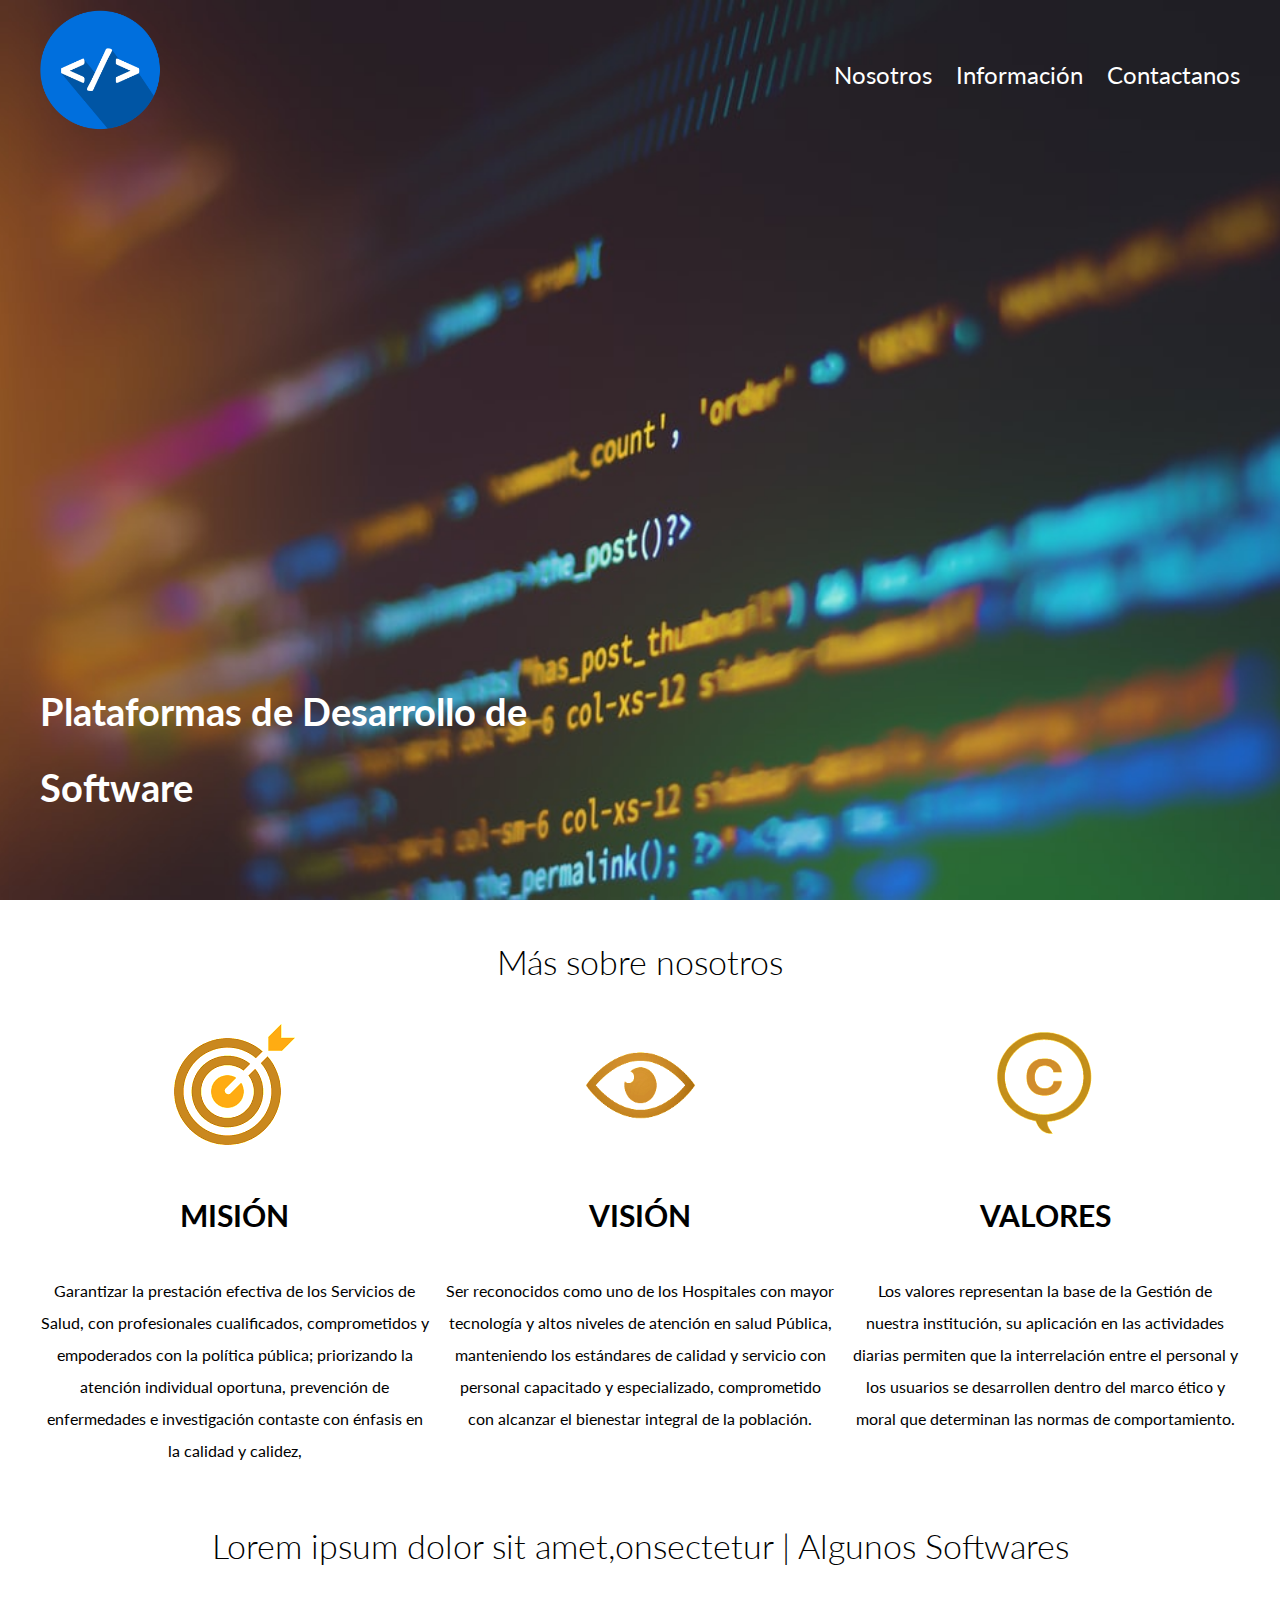
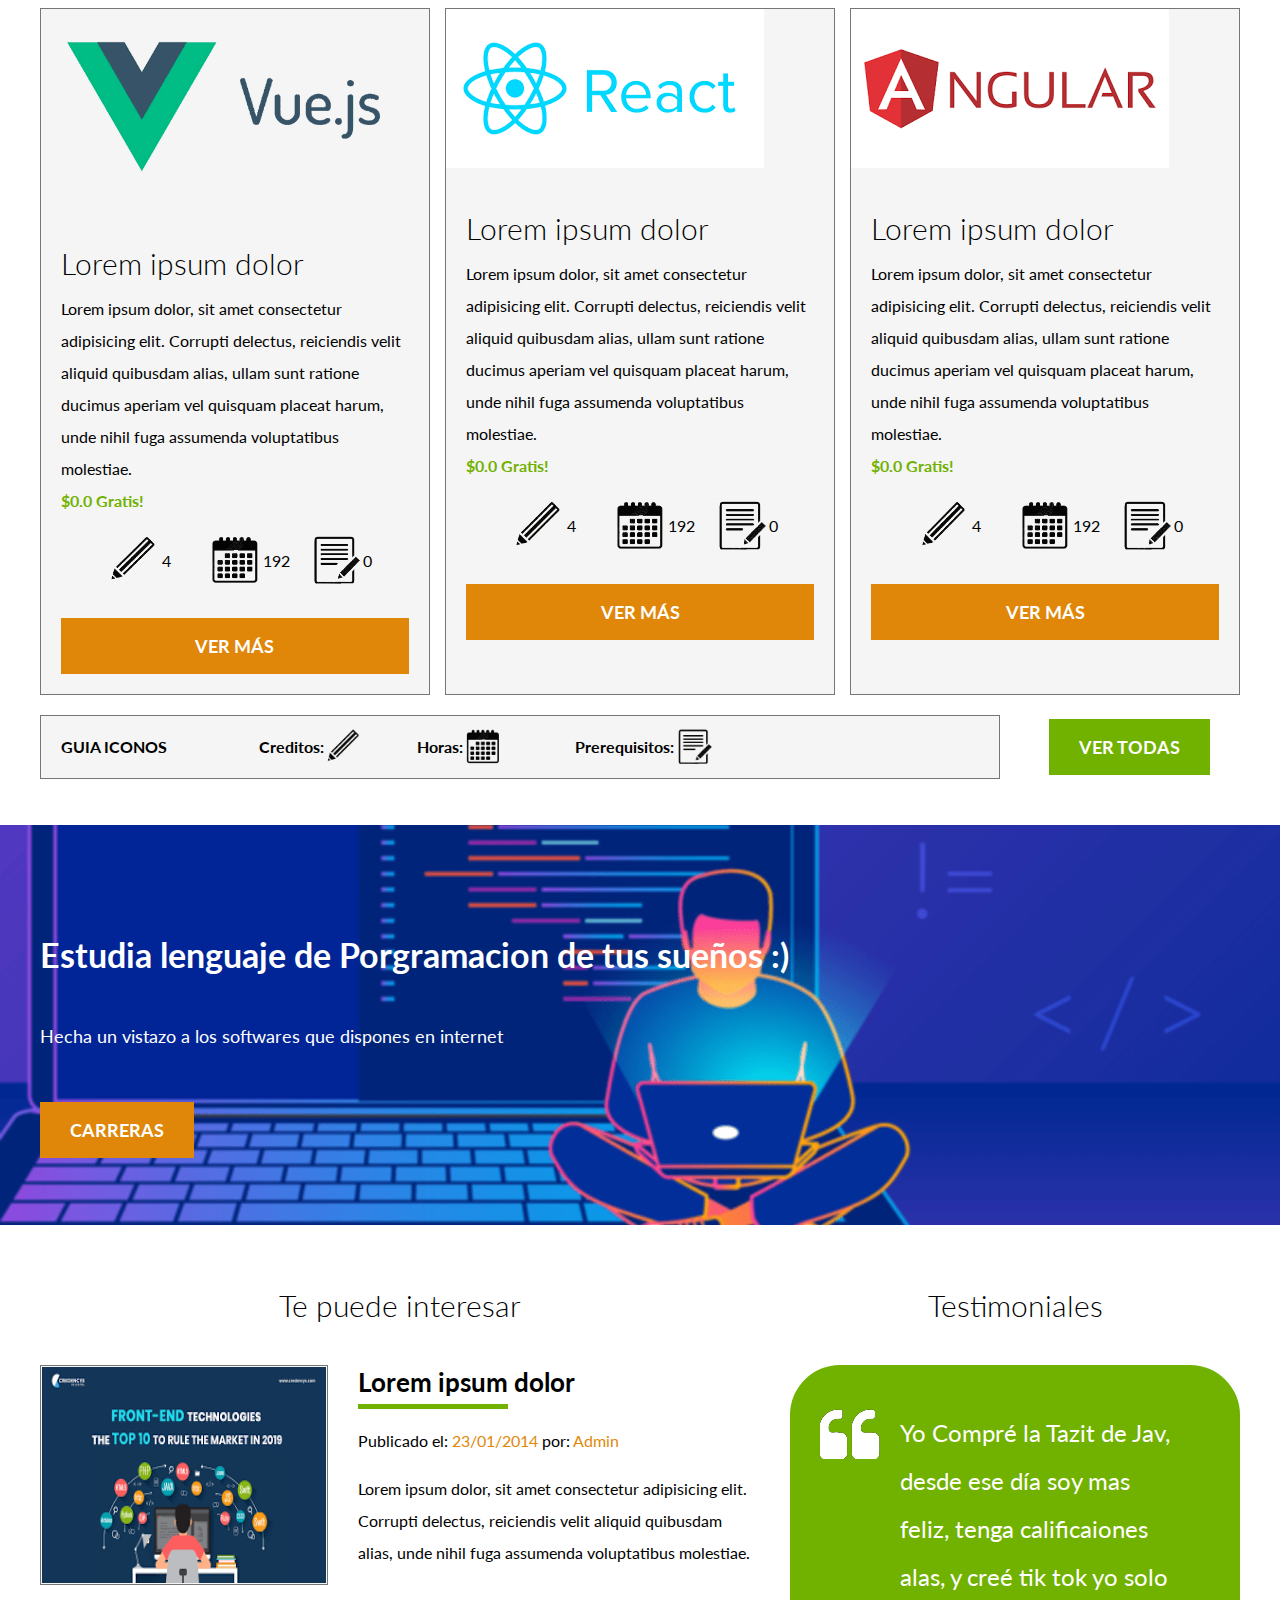
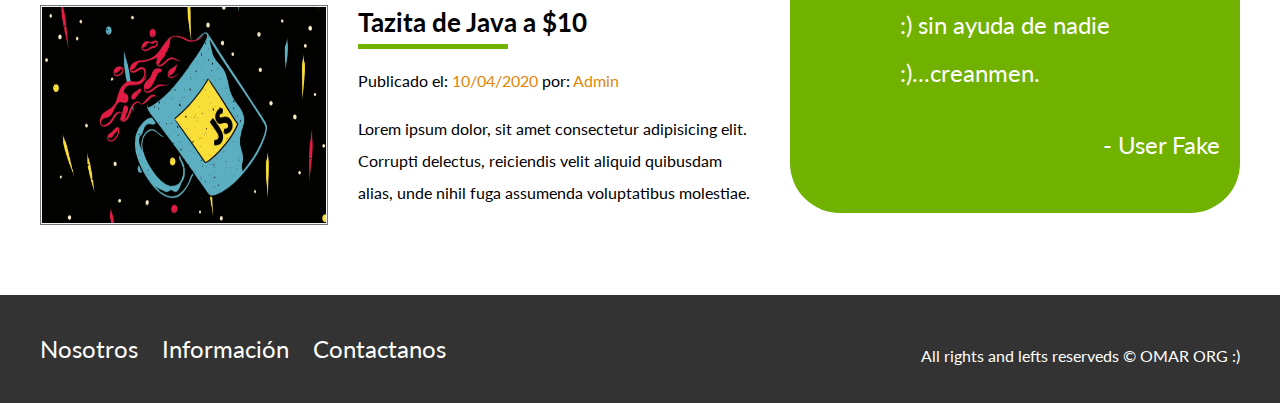
<file: index.html>
<!DOCTYPE html>
<html lang="en">
  <head>
    <meta charset="UTF-8" />
    <meta name="viewport" content="width=device-width, initial-scale=1.0" />
    <title>Plataformas de Desarrollo de Software</title>
    <link
      href="https://fonts.googleapis.com/css2?family=Lato:wght@300;400;700;900&display=swap"
      rel="stylesheet"
    />
    <link rel="stylesheet" href="css/normalize.css" />
    <link rel="stylesheet" href="css/estilo.css" />
  </head>

  <body>
    <header class="site-header inicio">
      <div class="contenedor contenido-header">
        <div class="barra">
          <a href="index.html">
            <img src="img/logo.png" alt="logo XD" height="120px" />
          </a>
          
          <nav>
            <a href="html/nosotros.html">Nosotros</a>
            <a href="html/informacion.html">Información</a>
            <a href="html/contactanos.html">Contactanos</a>
          </nav>
        </div>
        <h1>Plataformas de Desarrollo de Software</h1>
      </div>
    </header>

    <section class="contenedor seccion text-center">
      <h2 class="fontW-300">Más sobre nosotros</h2>
      <div class="iconos-nosotros">
        <div class="icono">
          <img src="img/mision.png" alt="Logo misión" />
          <h3>Misión</h3>
          <p>
            Garantizar la prestación efectiva de los Servicios de Salud, con profesionales cualificados, comprometidos  y empoderados con la política pública; priorizando la atención individual oportuna, prevención de enfermedades e investigación contaste con énfasis en la calidad y  calidez, 
          </p>
        </div>

        <div class="icono">
          <img src="img/vision.png" alt="Logo visión" />
          <h3>Visión</h3>
          <p>
            Ser reconocidos como uno de los Hospitales con mayor tecnología y altos niveles de atención en salud Pública, manteniendo los estándares de calidad y servicio con personal capacitado y especializado, comprometido con alcanzar el bienestar integral de la población.
          </p>
        </div>

        <div class="icono">
          <img src="img/contexto.png" alt="Logo Contexto" />
          <h3>Valores</h3>
          <p>
            Los valores representan la base de la Gestión de nuestra institución, su aplicación en las actividades diarias permiten que la interrelación entre el personal y los usuarios se desarrollen dentro del marco ético y moral que determinan las normas de comportamiento.
          </p>
        </div>
      </div>
    </section>

    <main class="seccion contenedor">
      <h2 class="text-center fontW-300">
        Lorem ipsum dolor sit amet,onsectetur | Algunos Softwares
      </h2>
      <div class="contenedor-anuncios">
        <div class="anuncio">
          <img
            src="img/vuejs.png"
            alt="Imagen: Introducción a la Programación"
          />
          <div class="contenido-anuncio">
            <h3>Lorem ipsum dolor</h3>
            <p>
              Lorem ipsum dolor, sit amet consectetur adipisicing elit. Corrupti
              delectus, reiciendis velit aliquid quibusdam alias, ullam sunt
              ratione ducimus aperiam vel quisquam placeat harum, unde nihil
              fuga assumenda voluptatibus molestiae.
            </p>
            <p class="precio">$0.0 Gratis!</p>
            <ul class="iconos-caracteristicas">
              <li>
                <img src="img/iconocredito.png" alt="Icono-creditos" />
                <p>4</p>
              </li>
              <li>
                <img src="img/iconohoras.png" alt="Icono-horas" />
                <p>192</p>
              </li>
              <li>
                <img src="img/iconprerequisito.png" alt="Icono-prerequisito" />
                <p>0</p>
              </li>
            </ul>
            <a href="#" class="boton boton-amarillo d-block">Ver más</a>
          </div>
        </div>

        <div class="anuncio">
          <img
            src="img/react.png"
            alt="Imagen: Sistemas Operativos"
          />
          <div class="contenido-anuncio">
            <h3>Lorem ipsum dolor</h3>
            <p>
              Lorem ipsum dolor, sit amet consectetur adipisicing elit. Corrupti
              delectus, reiciendis velit aliquid quibusdam alias, ullam sunt
              ratione ducimus aperiam vel quisquam placeat harum, unde nihil
              fuga assumenda voluptatibus molestiae.
            </p>
            <p class="precio">$0.0 Gratis!</p>
            <ul class="iconos-caracteristicas">
              <li>
                <img src="img/iconocredito.png" alt="Icono-creditos" />
                <p>4</p>
              </li>
              <li>
                <img src="img/iconohoras.png" alt="Icono-horas" />
                <p>192</p>
              </li>
              <li>
                <img src="img/iconprerequisito.png" alt="Icono-prerequisito" />
                <p>0</p>
              </li>
            </ul>
            <a href="#" class="boton boton-amarillo d-block">Ver más</a>
          </div>
        </div>

        <div class="anuncio">
          <img
            src="img/Angula.png"
            alt="Imagen: Matemáticas Discretas"
            
          />
          <div class="contenido-anuncio">
            <h3>Lorem ipsum dolor</h3>
            <p>
              Lorem ipsum dolor, sit amet consectetur adipisicing elit. Corrupti
              delectus, reiciendis velit aliquid quibusdam alias, ullam sunt
              ratione ducimus aperiam vel quisquam placeat harum, unde nihil
              fuga assumenda voluptatibus molestiae.
            </p>
            <p class="precio">$0.0 Gratis!</p>
            <ul class="iconos-caracteristicas">
              <li>
                <img src="img/iconocredito.png" alt="Icono-creditos" />
                <p>4</p>
              </li>
              <li>
                <img src="img/iconohoras.png" alt="Icono-horas" />
                <p>192</p>
              </li>
              <li>
                <img src="img/iconprerequisito.png" alt="Icono-prerequisito" />
                <p>0</p>
              </li>
            </ul>
            <a href="#" class="boton boton-amarillo d-block">Ver más</a>
          </div>
        </div>
      </div>
      <div class="guia-icono seccion anuncio">
        <ul class="iconos-caracteristicas">
          <li>
            <p class="identado-inicio">GUIA ICONOS</p>
          </li>
          <li>
            <p>Creditos:</p>
            <img src="img/iconocredito.png" alt="Icono-creditos" />
          </li>
          <li>
            <p>Horas:</p>
            <img src="img/iconohoras.png" alt="Icono-horas" />
          </li>
          <li>
            <p>Prerequisitos:</p>
            <img src="img/iconprerequisito.png" alt="Icono-prerequisito" />
          </li>
        </ul>
      </div>
      <div class="ver-todas">
        <a
          target="_blank"
          href="#"
          class="boton boton-verde"
          >Ver Todas</a
        >
      </div>
    </main>

    <section class="imagen-carreras">
      <div class="contenedor contenido-carreras">
        <h2>Estudia lenguaje de Porgramacion de tus sueños :)</h2>
        <p>Hecha un vistazo a los softwares que dispones en internet</p>

        <a
          class="boton boton-amarillo"
          target="_blank"
          href="#"
          >Carreras</a
        >
      </div>
    </section>

    <div class="seccion-inferior contenedor seccion">
      <section class="blog">
        <h3 class="fontW-300 text-center">Te puede interesar</h3>
        <article class="entrada-blog">
          <div class="imagen-blog anuncio">
            <img src="img/Develop.png" alt="Imagen-Moodle 2014" />
          </div>
          <div class="texto-entrada">
            <a target="_blank" href="#">
              <h4>Lorem ipsum dolor</h4>
            </a>
            <p>Publicado el: <span>23/01/2014</span> por: <span>Admin</span></p>
            <p>
              Lorem ipsum dolor, sit amet consectetur adipisicing elit. Corrupti
              delectus, reiciendis velit aliquid quibusdam alias, unde nihil
              fuga assumenda voluptatibus molestiae.
            </p>
          </div>
        </article>

        <article class="entrada-blog">
          <div class="imagen-blog anuncio">
            <img src="img/una-taza-de-javascript.png" alt="Imagen-Moodle 2020" />
          </div>
          <div class="texto-entrada">
            <a target="_blank" href="#">
              <h4>Tazita de Java a $10</h4>
            </a>
            <p>Publicado el: <span>10/04/2020</span> por: <span>Admin</span></p>
            <p>
              Lorem ipsum dolor, sit amet consectetur adipisicing elit. Corrupti
              delectus, reiciendis velit aliquid quibusdam alias, unde nihil
              fuga assumenda voluptatibus molestiae.
            </p>
          </div>
        </article>
      </section>

      <section class="testimoniales">
        <h3 class="fontW-300 text-center">Testimoniales</h3>
        <div class="testimonial">
          <blockquote>
            Yo Compré la Tazit de Jav, desde ese día soy mas feliz, tenga calificaiones alas, y creé tik tok yo solo :) sin ayuda de nadie :)...creanmen.
          </blockquote>
          <p>- User Fake</p>
        </div>
      </section>
    </div>

    <footer class="site-footer seccion">
      <div class="contenedor contenedor-footer">
        <nav>
          <a href="html/nosotros.html">Nosotros</a>
          <a href="html/informacion.html">Información</a>
          <a href="html/contactanos.html">Contactanos</a>
        </nav>
        <p class="copyR">
          All rights and lefts reserveds &copy; OMAR ORG :)
        </p>
      </div>
    </footer>
  </body>
</html>
</file>
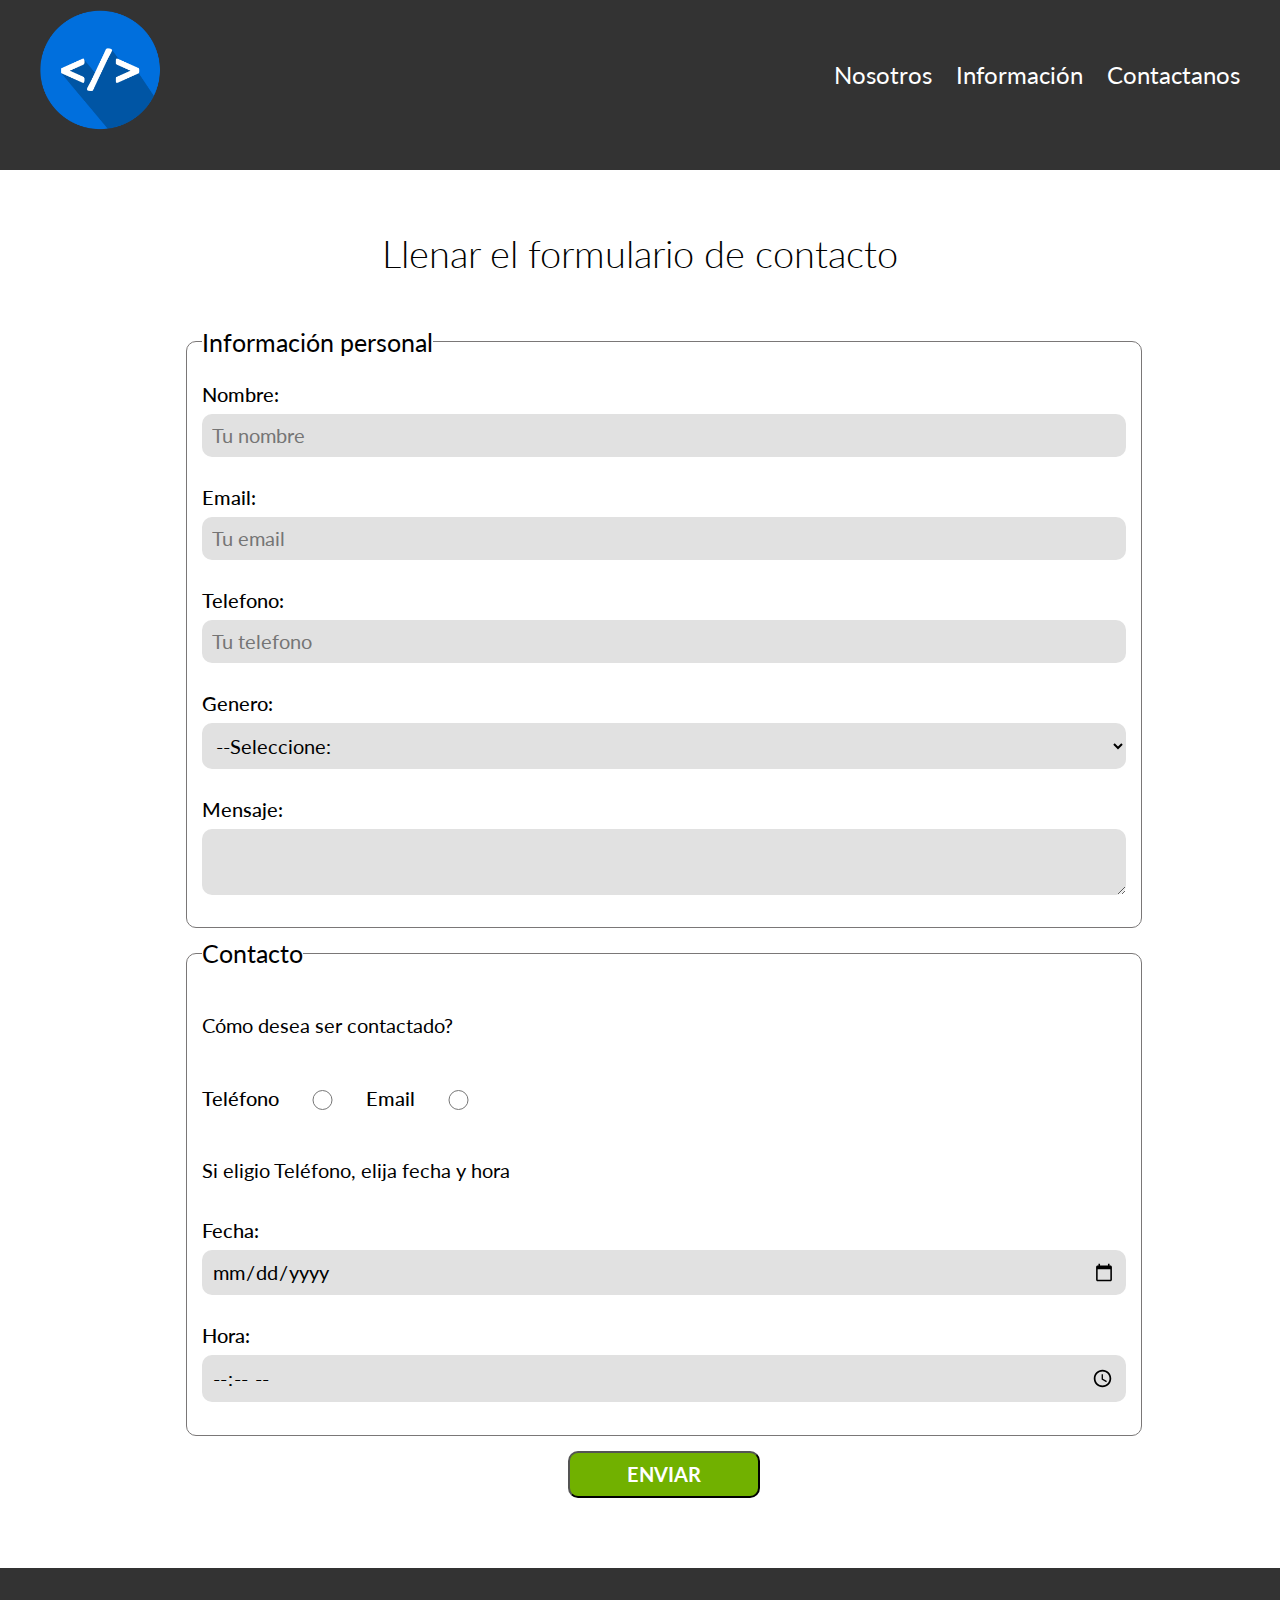
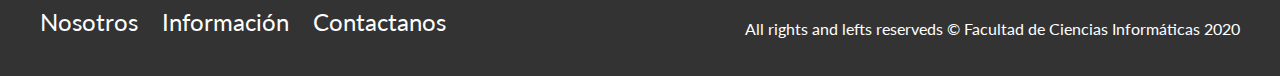
<file: html/contactanos.html>
<!DOCTYPE html>
<html lang="en">

<head>
    <meta charset="UTF-8">
    <meta name="viewport" content="width=device-width, initial-scale=1.0">
    <title>Contactanos | FCI - Facultad de Ciencias Informáticas</title>
    <link href="https://fonts.googleapis.com/css2?family=Lato:wght@300;400;700;900&display=swap" rel="stylesheet">
    <link rel="stylesheet" href="../css/normalize.css">
    <link rel="stylesheet" href="../css/estilo.css">
</head>

<body>
    <header class="site-header">
        <div class="contenedor contenido-header">
            <div class="barra">
                <a href="../index.html">
                    <img src="../img/logo.png" alt="logo FCI"height="120px">
                </a>

                <nav>
                    <a href="nosotros.html">Nosotros</a>
                    <a href="informacion.html">Información</a>
                    <a href="contactanos.html">Contactanos</a>
                </nav>
            </div>
        </div>
    </header>

    <main class="contenedor seccion contenido-centrado">
        <h1 class="fontW-300 text-center">Llenar el formulario de contacto</h1>
        <div class="main-contacto">
            <form action="">                                
                <fieldset>
                    <legend>Información personal</legend>
                    <label for="nombre">Nombre:</label>
                    <input type="text" id="nombre" placeholder="Tu nombre" required>

                    <label for="email">Email:</label>
                    <input type="email url" id="email" placeholder="Tu email" required>

                    <label for="telefono">Telefono:</label>
                    <input type="tel" id="telefono" placeholder="Tu telefono" required>

                    <label for="opciones">Genero:</label>
                    <select id="opciones">
                        <option value="" disabled selected>--Seleccione:</option>
                        <option value="M">Masculino</option>
                        <option value="F">Femenino</option>
                        <option value="O">Otro</option>
                    </select>
                    <label for="mensaje">Mensaje:</label>
                    <textarea id="mensajes"></textarea>
                </fieldset>

                <fieldset>
                    <legend>Contacto</legend>

                    <p>Cómo desea ser contactado?</p>
                    <div class="radio-botones">
                        <label for="contacto">Teléfono</label>
                        <input type="radio" name="contacto" value="telef" id="telef">
                        <label for="contacto">Email</label>
                        <input type="radio" name="contacto" value="correo" id="correo">
                    </div>


                    <p>Si eligio Teléfono, elija fecha y hora</p>
                    <label for="fecha">Fecha:</label>
                    <input type="date" id="fecha">
                    <label for="hora">Hora:</label>
                    <input type="time" id="hora">

                </fieldset>

                <p></p>
                <input type="submit" value="Enviar" class="boton boton-verde">
            </form>
        </div>
    </main>

    <footer class="site-footer seccion">
        <div class="contenedor contenedor-footer">
            <nav>
                <a href="nosotros.html">Nosotros</a>
                <a href="informacion.html">Información</a>
                <a href="contactanos.html">Contactanos</a>
            </nav>
            <p class="copyR">
                All rights and lefts reserveds &copy; Facultad de Ciencias Informáticas 2020
            </p>
        </div>
    </footer>
</body>

</html>
</file>
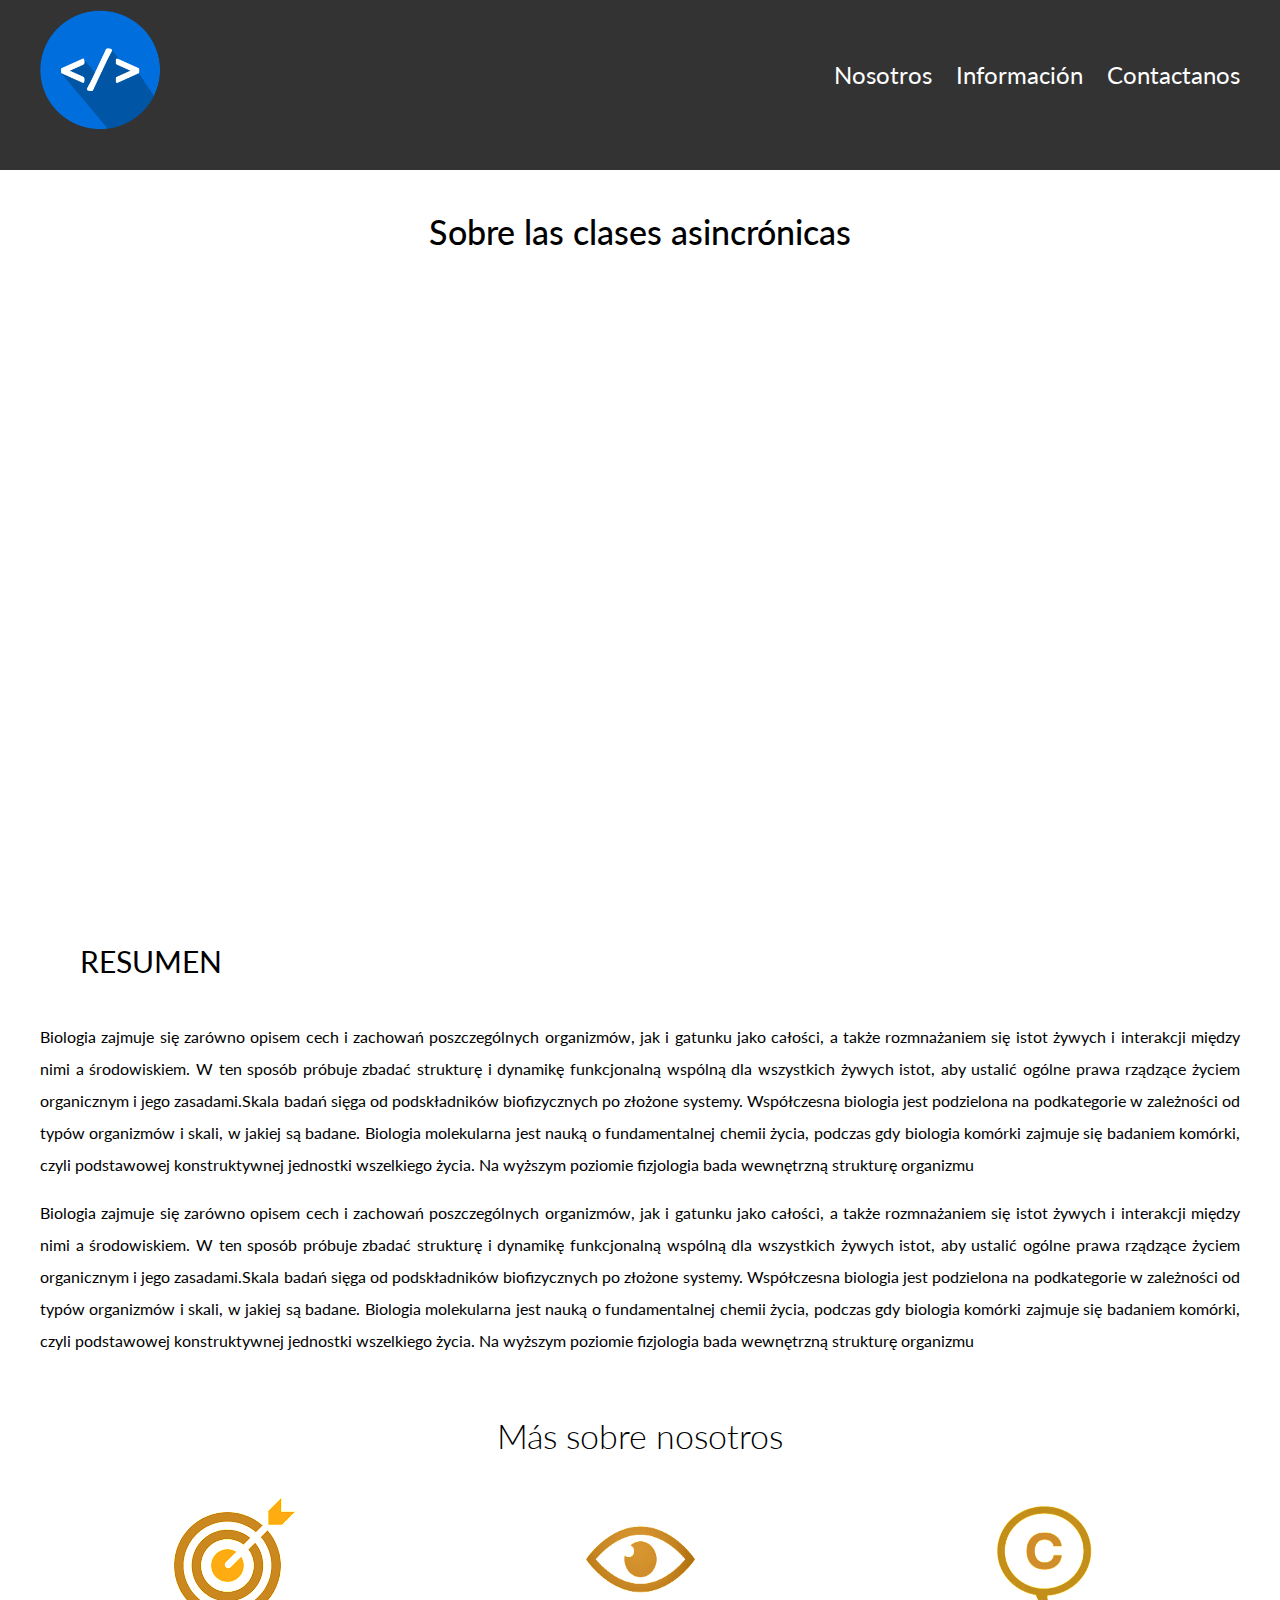
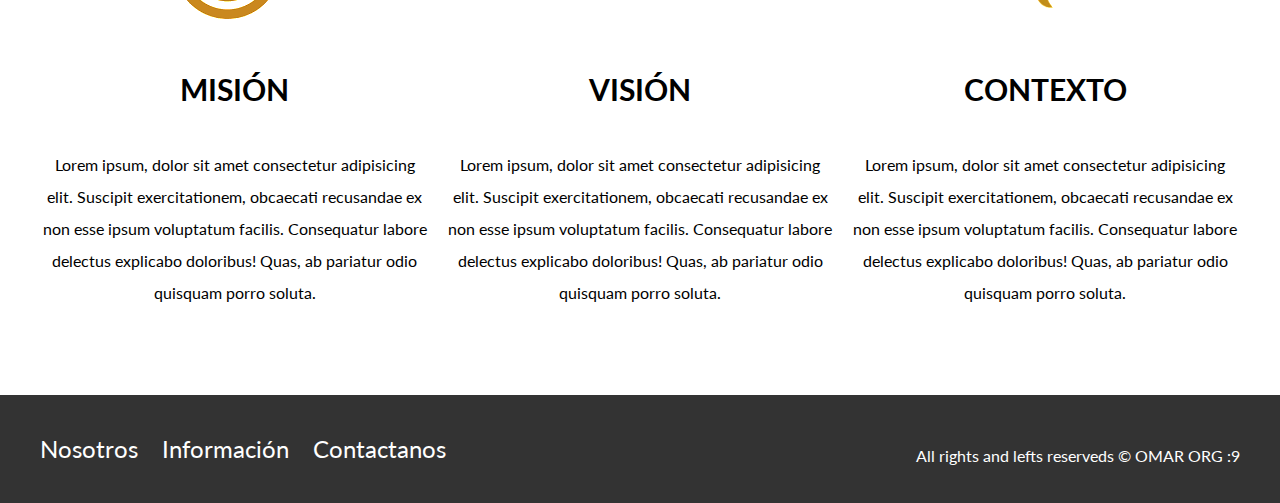
<file: html/informacion.html>
<!DOCTYPE html>
<html lang="en">

<head>
    <meta charset="UTF-8">
    <meta name="viewport" content="width=device-width, initial-scale=1.0">
    <title>Información | FCI - Facultad de Ciencias Informáticas</title>
    <link href="https://fonts.googleapis.com/css2?family=Lato:wght@300;400;700;900&display=swap" rel="stylesheet">
    <link rel="stylesheet" href="../css/normalize.css">
    <link rel="stylesheet" href="../css/estilo.css">
</head>

<body>
    <header class="site-header">
        <div class="contenedor contenido-header">
            <div class="barra">
                <a href="../index.html">
                    <img src="../img/logo.png" alt="logo FCI"height="120px">
                </a>

                <nav>
                    <a href="nosotros.html">Nosotros</a>
                    <a href="informacion.html">Información</a>
                    <a href="contactanos.html">Contactanos</a>
                </nav>
            </div>
        </div>
    </header>
    <main class="contenedor seccion  text-center">
        <h2 class="fontW text-center">Sobre las clases asincrónicas</h2>
        <iframe width="1026" height="577" src="https://www.youtube.com/embed/zIY87vU33aA" title="YouTube video player" frameborder="0" allow="accelerometer; autoplay; clipboard-write; encrypted-media; gyroscope; picture-in-picture" allowfullscreen></iframe>
    </main>

    <main class="contenedor contenido-header">
        <div class="texto-info">
            <blockquote>
                RESUMEN
            </blockquote>
            <p>
                Biologia zajmuje się zarówno opisem cech i zachowań poszczególnych organizmów, jak i gatunku jako
                całości, a także rozmnażaniem się istot żywych i interakcji
                między nimi a środowiskiem. W ten sposób próbuje zbadać strukturę i dynamikę funkcjonalną wspólną dla
                wszystkich żywych istot, aby ustalić ogólne prawa
                rządzące życiem organicznym i jego zasadami.Skala badań sięga od podskładników biofizycznych po złożone
                systemy. Współczesna biologia jest podzielona na
                podkategorie w zależności od typów organizmów i skali, w jakiej są badane. Biologia molekularna jest
                nauką o fundamentalnej chemii życia, podczas gdy biologia
                komórki zajmuje się badaniem komórki, czyli podstawowej konstruktywnej jednostki wszelkiego życia. Na
                wyższym poziomie fizjologia bada wewnętrzną strukturę organizmu
            </p>

            <p>
                Biologia zajmuje się zarówno opisem cech i zachowań poszczególnych organizmów, jak i gatunku jako
                całości, a także rozmnażaniem się istot żywych i interakcji
                między nimi a środowiskiem. W ten sposób próbuje zbadać strukturę i dynamikę funkcjonalną wspólną dla
                wszystkich żywych istot, aby ustalić ogólne prawa
                rządzące życiem organicznym i jego zasadami.Skala badań sięga od podskładników biofizycznych po złożone
                systemy. Współczesna biologia jest podzielona na
                podkategorie w zależności od typów organizmów i skali, w jakiej są badane. Biologia molekularna jest
                nauką o fundamentalnej chemii życia, podczas gdy biologia
                komórki zajmuje się badaniem komórki, czyli podstawowej konstruktywnej jednostki wszelkiego życia. Na
                wyższym poziomie fizjologia bada wewnętrzną strukturę organizmu
            </p>
        </div>
    </main>

</body>

<section class="contenedor seccion  text-center">
    <h2 class="fontW-300">Más sobre nosotros</h2>
    <div class="iconos-nosotros">
        <div class="icono">
            <img src="../img/mision.png" alt="Logo misión">
            <h3>Misión</h3>
            <p>
                Lorem ipsum, dolor sit amet consectetur adipisicing elit. Suscipit exercitationem, obcaecati recusandae ex non esse ipsum voluptatum facilis. Consequatur labore delectus explicabo doloribus! Quas, ab pariatur odio quisquam porro soluta.
            </p>
        </div>

        <div class="icono">
            <img src="../img/vision.png" alt="Logo visión">
            <h3>Visión</h3>
            <p>
                Lorem ipsum, dolor sit amet consectetur adipisicing elit. Suscipit exercitationem, obcaecati recusandae ex non esse ipsum voluptatum facilis. Consequatur labore delectus explicabo doloribus! Quas, ab pariatur odio quisquam porro soluta.
            </p>
        </div>

        <div class="icono">
            <img src="../img/contexto.png" alt="Logo Contexto">
            <h3>Contexto</h3>
            <p>
                Lorem ipsum, dolor sit amet consectetur adipisicing elit. Suscipit exercitationem, obcaecati recusandae ex non esse ipsum voluptatum facilis. Consequatur labore delectus explicabo doloribus! Quas, ab pariatur odio quisquam porro soluta.
            </p>
        </div>
    </div>
</section>


<footer class="site-footer seccion">
    <div class="contenedor contenedor-footer">
        <nav>
            <a href="nosotros.html">Nosotros</a>
            <a href="informacion.html">Información</a>
            <a href="contactanos.html">Contactanos</a>
        </nav>
        <p class="copyR">
            All rights and lefts reserveds &copy; OMAR ORG :9   
        </p>
    </div>
</footer>
</body>

</html>
</file>
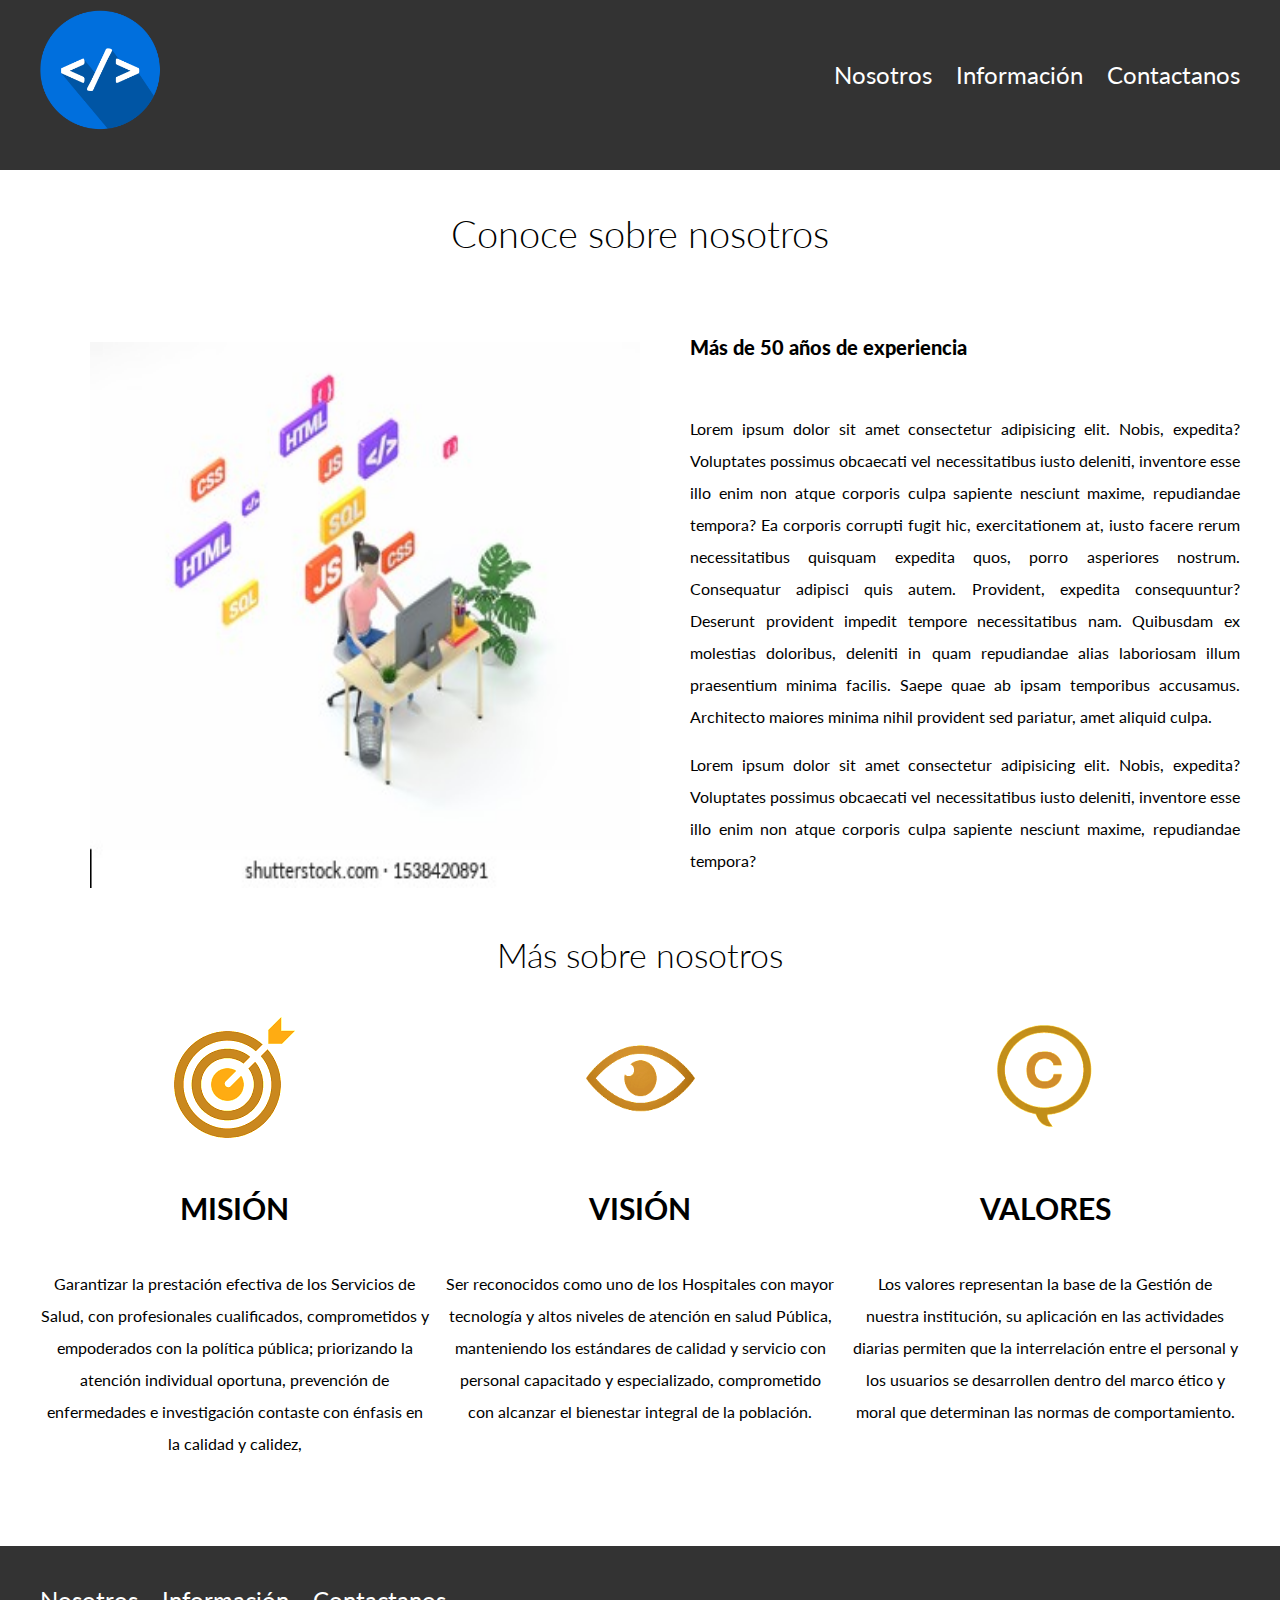
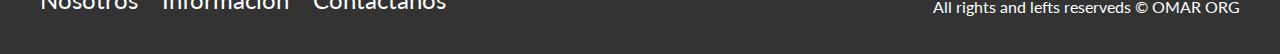
<file: html/nosotros.html>
<!DOCTYPE html>
<html lang="en">

<head>
    <meta charset="UTF-8">
    <meta name="viewport" content="width=device-width, initial-scale=1.0">
    <title>Nosotros | FCI - Facultad de Ciencias Informáticas</title>
    <link href="https://fonts.googleapis.com/css2?family=Lato:wght@300;400;700;900&display=swap" rel="stylesheet">
    <link rel="stylesheet" href="../css/normalize.css">
    <link rel="stylesheet" href="../css/estilo.css">
</head>

<body>
    <header class="site-header">
        <div class="contenedor contenido-header">
            <div class="barra">
                <a href="../index.html">
                    <img src="../img/logo.png" alt="logo FCI"height="120px">
                </a>

                <nav>
                    <a href="nosotros.html">Nosotros</a>
                    <a href="informacion.html">Información</a>
                    <a href="contactanos.html">Contactanos</a>
                </nav>
            </div>
        </div>
    </header>

    <main class="contenedor">
        <h1 class="fontW-300 text-center">Conoce sobre nosotros</h1>

        <div class="contenido-nosotros">
            <div class="imagen">
                <img src="../img/nosotros.jpg" alt="Imagen-Nosotros">
            </div>

            <div class="texto-nosotros">
                <blockquote>
                    Más de 50 años de experiencia
                </blockquote>
                <p>
                    Lorem ipsum dolor sit amet consectetur adipisicing elit. Nobis, expedita? Voluptates possimus
                    obcaecati vel necessitatibus iusto deleniti, inventore esse illo enim non atque corporis culpa
                    sapiente nesciunt maxime, repudiandae tempora?
                    Ea corporis corrupti fugit hic, exercitationem at, iusto facere rerum necessitatibus quisquam
                    expedita quos, porro asperiores nostrum. Consequatur adipisci quis autem. Provident, expedita
                    consequuntur? Deserunt provident impedit tempore necessitatibus nam.
                    Quibusdam ex molestias doloribus, deleniti in quam repudiandae alias laboriosam illum praesentium
                    minima facilis. Saepe quae ab ipsam temporibus accusamus. Architecto maiores minima nihil provident
                    sed pariatur, amet aliquid culpa.
                </p>
                <p>
                    Lorem ipsum dolor sit amet consectetur adipisicing elit. Nobis, expedita? Voluptates possimus
                    obcaecati vel necessitatibus iusto deleniti, inventore esse illo enim non atque corporis culpa
                    sapiente nesciunt maxime, repudiandae tempora?
                </p>
            </div>
        </div>
    </main>

    <section class="contenedor seccion text-center">
        <h2 class="fontW-300">Más sobre nosotros</h2>
        <div class="iconos-nosotros">
          <div class="icono">
            <img src="../img/mision.png" alt="Logo misión" />
            <h3>Misión</h3>
            <p>
              Garantizar la prestación efectiva de los Servicios de Salud, con profesionales cualificados, comprometidos  y empoderados con la política pública; priorizando la atención individual oportuna, prevención de enfermedades e investigación contaste con énfasis en la calidad y  calidez, 
            </p>
          </div>
  
          <div class="icono">
            <img src="../img/vision.png" alt="Logo visión" />
            <h3>Visión</h3>
            <p>
              Ser reconocidos como uno de los Hospitales con mayor tecnología y altos niveles de atención en salud Pública, manteniendo los estándares de calidad y servicio con personal capacitado y especializado, comprometido con alcanzar el bienestar integral de la población.
            </p>
          </div>
  
          <div class="icono">
            <img src="../img/contexto.png" alt="Logo Contexto" />
            <h3>Valores</h3>
            <p>
              Los valores representan la base de la Gestión de nuestra institución, su aplicación en las actividades diarias permiten que la interrelación entre el personal y los usuarios se desarrollen dentro del marco ético y moral que determinan las normas de comportamiento.
            </p>
          </div>
        </div>
      </section>


    <footer class="site-footer seccion">
        <div class="contenedor contenedor-footer">
            <nav>
                <a href="nosotros.html">Nosotros</a>
                <a href="informacion.html">Información</a>
                <a href="contactanos.html">Contactanos</a>
            </nav>
            <p class="copyR">
                All rights and lefts reserveds &copy; OMAR ORG
            </p>
        </div>
    </footer>
</body>

</html>
</file>
<file: css/estilo.css>
/* apply a natural box layout model to all elements, but allowing components to change */
html {
    box-sizing: border-box;
    /* Reset for REM 62.5% = 10px de 16px */
    font-size: 62.5%;
}

*,
*:before,
*:after {
    box-sizing: inherit;
}

body {
    font-family: 'Lato', sans-serif;
    font-size: 1.6rem;
    line-height: 2;
}

/*GLOBALES*/
img {
    max-width: 100%;
}

.contenedor {
    max-width: 120rem;
    margin: 0 auto;
}

h1 {
    font-size: 3.8rem;
}

h2 {
    font-size: 3.4rem;
}

h3 {
    font-size: 3rem;
}

h4 {
    font-size: 2.6rem;
}

/* Utilidades*/
.seccion {
    margin-top: 2rem;
    margin-bottom: 2rem;
}

.fontW-300 {
    font-weight: 300;
}

.text-center {
    text-align: center;
}

.d-block {
    display: block !important;
}

.identado-inicio {
    margin-left: 2rem;
}

/* BOTONES */
.boton {
    color: #fff;
    text-decoration: none;
    text-align: center;
    font-weight: 700;
    font-size: 1.8rem;
    text-transform: uppercase;
    padding: 1rem 3rem;
    margin-top: 3rem;
    display: inline-block;
}

.boton-amarillo {
    background-color: #E08709;
}

.boton-verde {
    background-color: #71b100;
}

/*HEADER */
.site-header {
    background-color: #333333;
    padding: 1rem 0 3rem 0;
}

.site-header.inicio {
    background: url(../img/header.jpg);
    height: 100vh;
    background-position: center;
    background-size: cover;
    min-height: 60rem;
}

.contenido-header {
    height: 100%;
    display: flex;
    flex-direction: column;
    justify-content: space-between;
}

.contenido-header h1 {
    color: #fff;
    padding-bottom: 2rem;
    max-width: 50rem;
}

.barra {
    display: flex;
    justify-content: space-between;
    align-items: center;
}


/*NAVEGACIÓN*/

nav a {
    color: #fff;
    text-decoration: none;
    font-size: 2.4rem;
    margin-right: 2rem;
}

nav a:last-of-type {
    margin: 0;
}

nav a:hover {
    background-color: rgb(104, 100, 100);
}

/* ICONOS NOSOTROS*/

.iconos-nosotros {
    display: flex;
    justify-content: space-between;
}

.icono img {
    width: 12.1rem;
    height: 12.1rem;
}

.icono {
    flex-basis: calc(33.3% - 1rem);
}

.icono h3 {
    text-transform: uppercase;
}

/*ANUNCIOS*/
.contenedor-anuncios {
    display: flex;
    justify-content: space-between;
}

.anuncio {
    flex-basis: calc(33.3% - 1rem);
    border: solid 0.1rem rgb(119, 118, 118);
    background-color: #f5f5f5;
}

.anuncio h3 {
    font-weight: 300;
}

.contenido-anuncio {
    padding: 2rem;
}

.contenido-anuncio h3,
.contenido-anuncio p {
    margin: 0;
}

.precio {
    color: #71b100;
    font-weight: 700;
}

.ver-todas {
    display: flex;
    justify-content: flex-end;
    margin-top: -11rem;
    margin-bottom: 5rem;
    margin-right: 3rem;
}

/*ICONOS MAIN*/
.iconos-caracteristicas {
    list-style: none;
    padding: 0;
    display: flex;
    justify-content: space-evenly;
}

.iconos-caracteristicas ul li img {
    margin-right: 2rem;
}

.iconos-caracteristicas li {
    display: flex;
    align-items: center;
    flex-basis: calc(33.3% - 6rem);
}

/* GUIA ICONOS MAIN*/
.guia-icono {
    display: flex;
    justify-content: flex-start;
    max-width: 80%;
}

.guia-icono li {
    font-weight: 700;
    height: 3rem;
    margin-right: 3em;
}

.guia-icono ul li img {
    height: 4rem;
}

.guia-icono ul li .identado-inicio {
    width: 15rem;
}

/* Carreras Home*/
.imagen-carreras {
    background: url(../img/fondo\ 1.png);
    background-position: center;
    background-size: cover;
    height: 40rem;
    display: flex;
    align-items: center;
}

.contenido-carreras {
    flex: 1;
    color: #fff;
}

.contenido-carreras {
    font-size: 1.8rem;
}

/* Sección inferior*/
.seccion-inferior {
    display: flex;
    justify-content: space-between;
}

.seccion-inferior .blog {
    flex-basis: 60%;
}

.seccion-inferior .testimoniales {
    flex-basis: calc(40% - 3rem);
}

.entrada-blog {
    display: flex;
    justify-content: space-between;
    margin-bottom: 2rem;
}

.entrada-blog .imagen-blog {
    display: flex;
    flex-basis: 40%;
}

.entrada-blog .anuncio {
    padding: 0.1rem;
}

.entrada-blog .texto-entrada {
    flex-basis: calc(60% - 3rem);
}

.entrada-blog:last-of-type {
    margin-bottom: 0;
}

.texto-entrada h4 {
    margin: 0;
    margin-top: 1rem;
    line-height: 1.4rem;
}

.texto-entrada a {
    text-decoration: none;
    color: black;
}

.texto-entrada p span {
    color: #E08709;
}

.texto-entrada a:hover {
    color: #E08709;
}

.texto-entrada h4::after {
    content: '';
    display: block;
    width: 15rem;
    height: .5rem;
    background-color: #71b100;
    margin-top: 1.5rem;
}

/* Testimonial*/
.testimonial {
    background-color: #71b100;
    font-size: 2.4rem;
    padding: 2rem;
    color: #fff;
    border-radius: 5rem;
}

.testimonial blockquote {
    position: relative;
    padding-left: 5rem;
}

.testimonial blockquote::before {
    content: '';
    background-image: url(../img/comillas.png);
    width: 6rem;
    height: 5rem;
    position: absolute;
    left: -3rem;
}

.testimonial p {
    text-align: right;
}

/*Footer*/
.site-footer {
    margin: 0;
    background-color: #333333;
    margin-top: 7rem;
}

.contenedor-footer {
    padding: 3rem 0;
    display: flex;
    justify-content: space-between;
}

.copyR {
    margin: 0;
    padding-top: 1.5rem;
    color: #fff;
}

/*Páginas Internas */
.contenido-nosotros {
    margin-left: 10rem;
    display: grid;
    align-content: center;
    grid-template-columns: repeat(2, 50%);
    text-align: justify;
}

.contenido-nosotros img {
    display: flex;
    margin-top: 4.5rem;
    margin-left: -5rem;
    height: calc(100% - 5rem);
}

.texto-nosotros blockquote {
    margin: 0;
    font-weight: 900;
    font-size: 2rem;
    padding: 3rem 0;
}

/* Información */
.texto-info {
    text-align: justify;
}

.fontW{
    font-weight: 500;
}

.texto-info blockquote{
    font-size: 3rem;
}

/* Contactanos */
.contenido-centrado{
    align-content:center;
}

.main-contacto legend{
    font-size: 2.5rem;
}

label{
    display: block;
    font-weight: 500;
    text-shadow: 0 1px 0 #fff;
}

.main-contacto {
    display: block;  
    align-content: center;  
    font-size: 2rem;
    width: 80%;
    margin-left:12%;
}
.main-contacto input[type="radio"]{
    width: auto;
    margin: 0;
    padding: 0;
    margin-top: 2.5rem;
    height: 2rem;
}

.main-contacto input:not([type="submit"]), select, textarea{    
    padding: 1rem;
    display: block;    
    width: 100%;
    background-color: #e1e1e1;
    margin-bottom: 2rem;
    border: none;
    border-radius: 1rem;
}

.radio-botones{    
    max-width: 30rem;
    display: flex;
    align-content: space-between;
    align-items: center;        
}

.main-contacto fieldset{
    border-radius: 1rem;
    border: solid rgb(122, 119, 119);
    border-width: 0.1rem;
}

form {
    display: grid;
    grid-template-columns: 100%;
    justify-content: center;
}

.main-contacto form .boton{
    margin-left: 40%;
    margin-right: 40%;
    font-size: 2rem;
    margin-top: -2.5rem;
    border-radius: 1rem;
}

.boton:hover{
    cursor: pointer;
}
</file>
